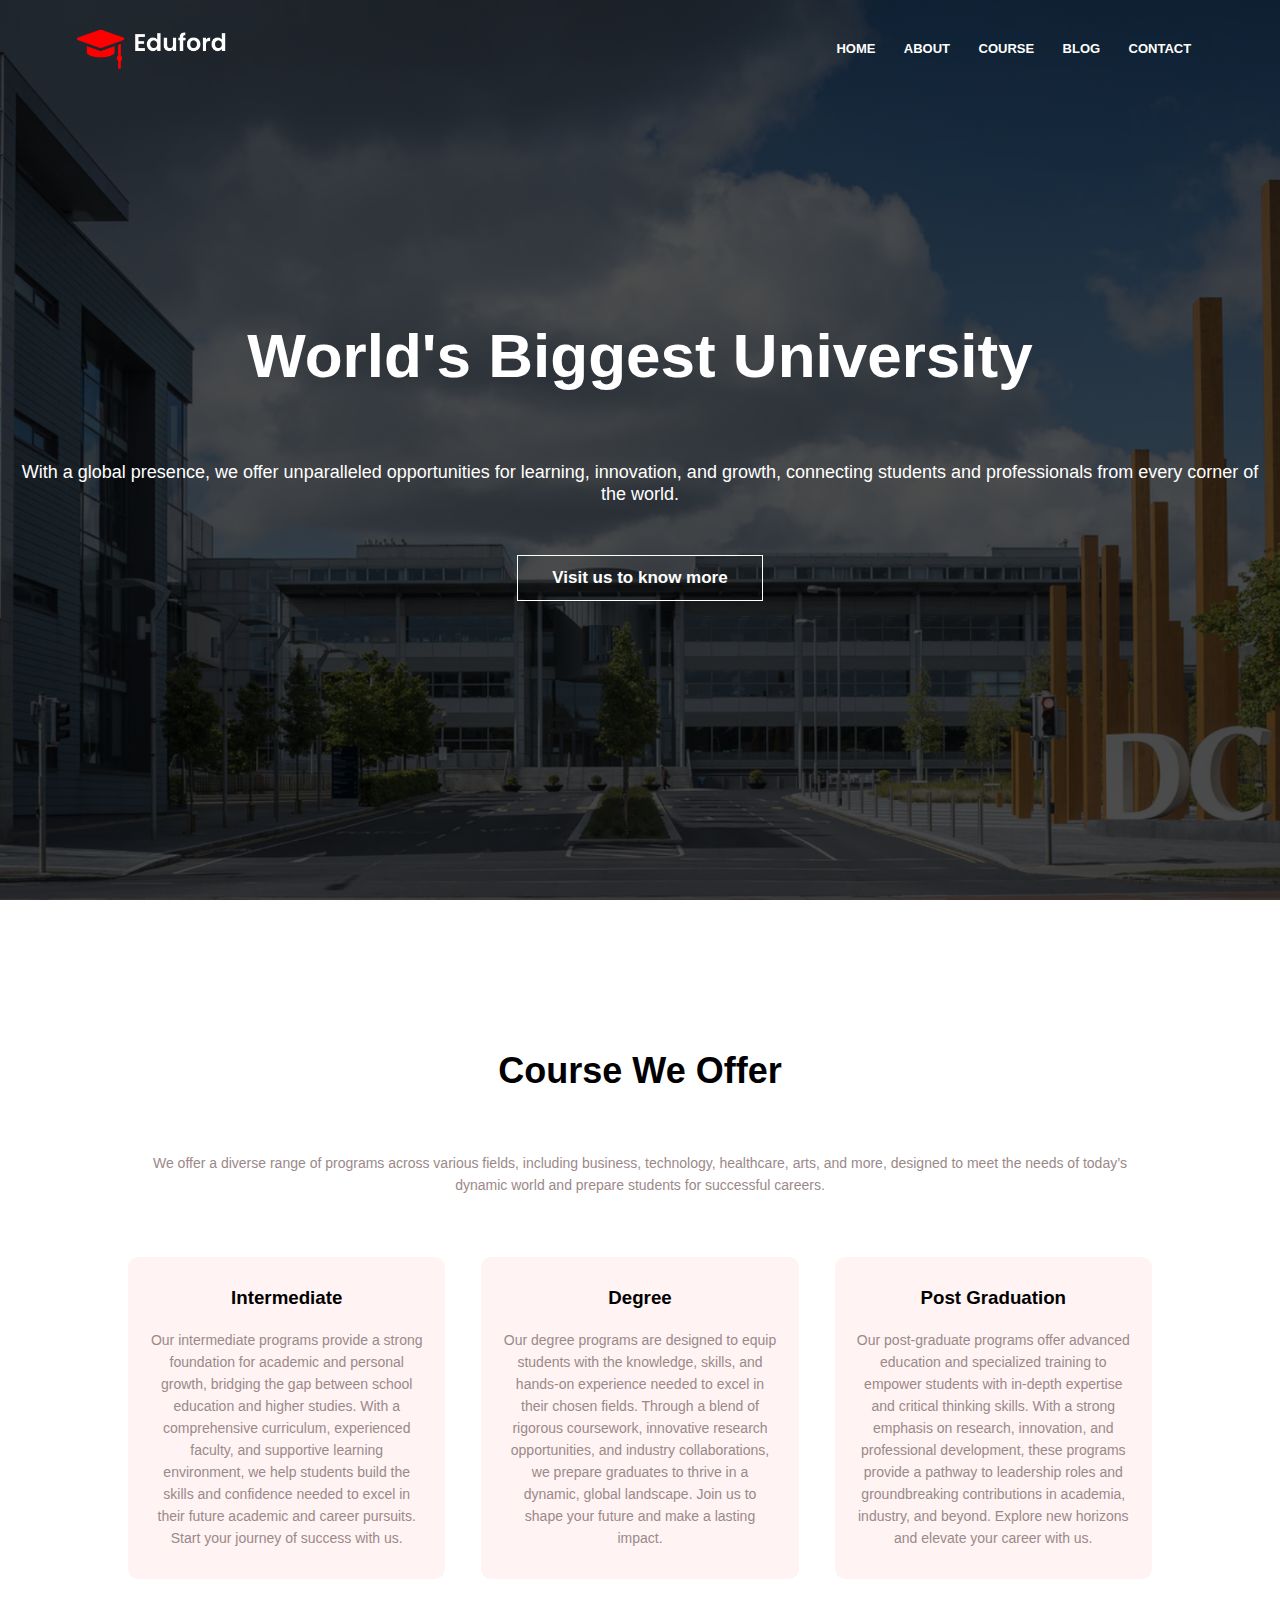
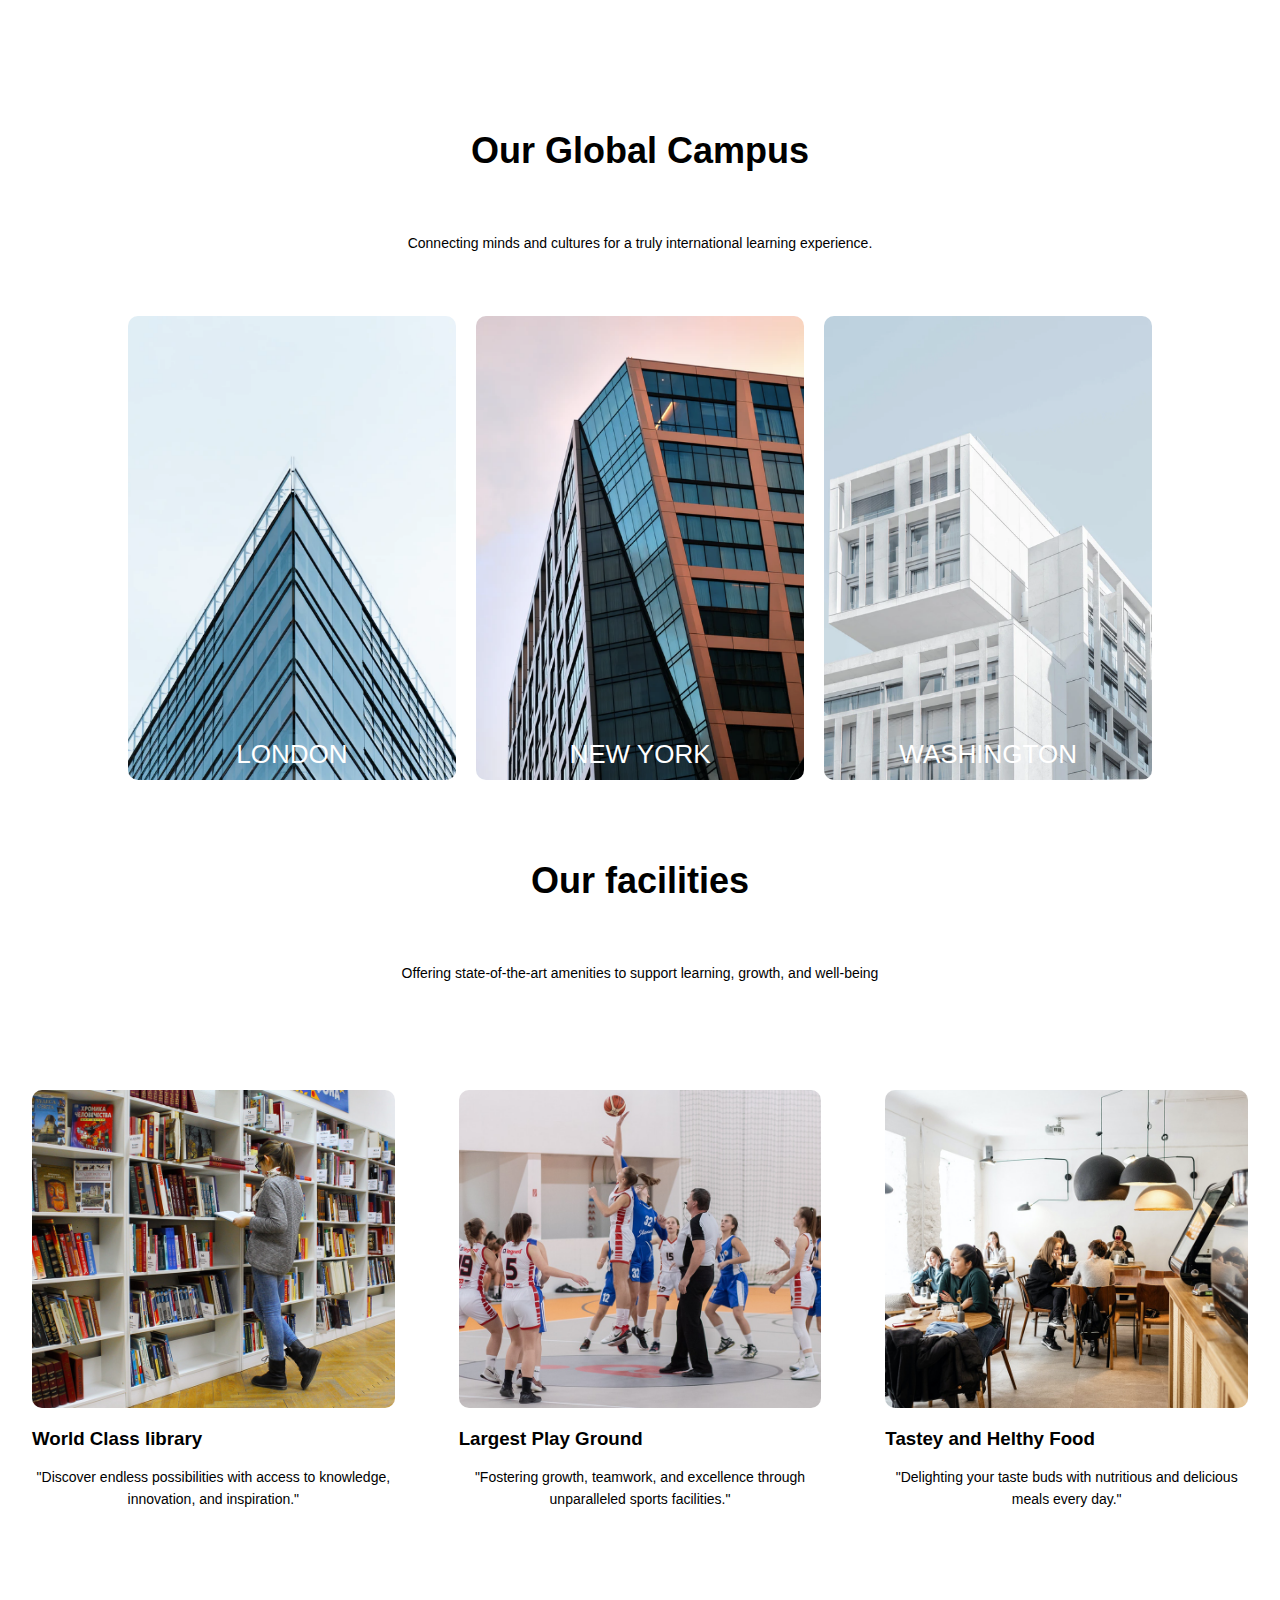
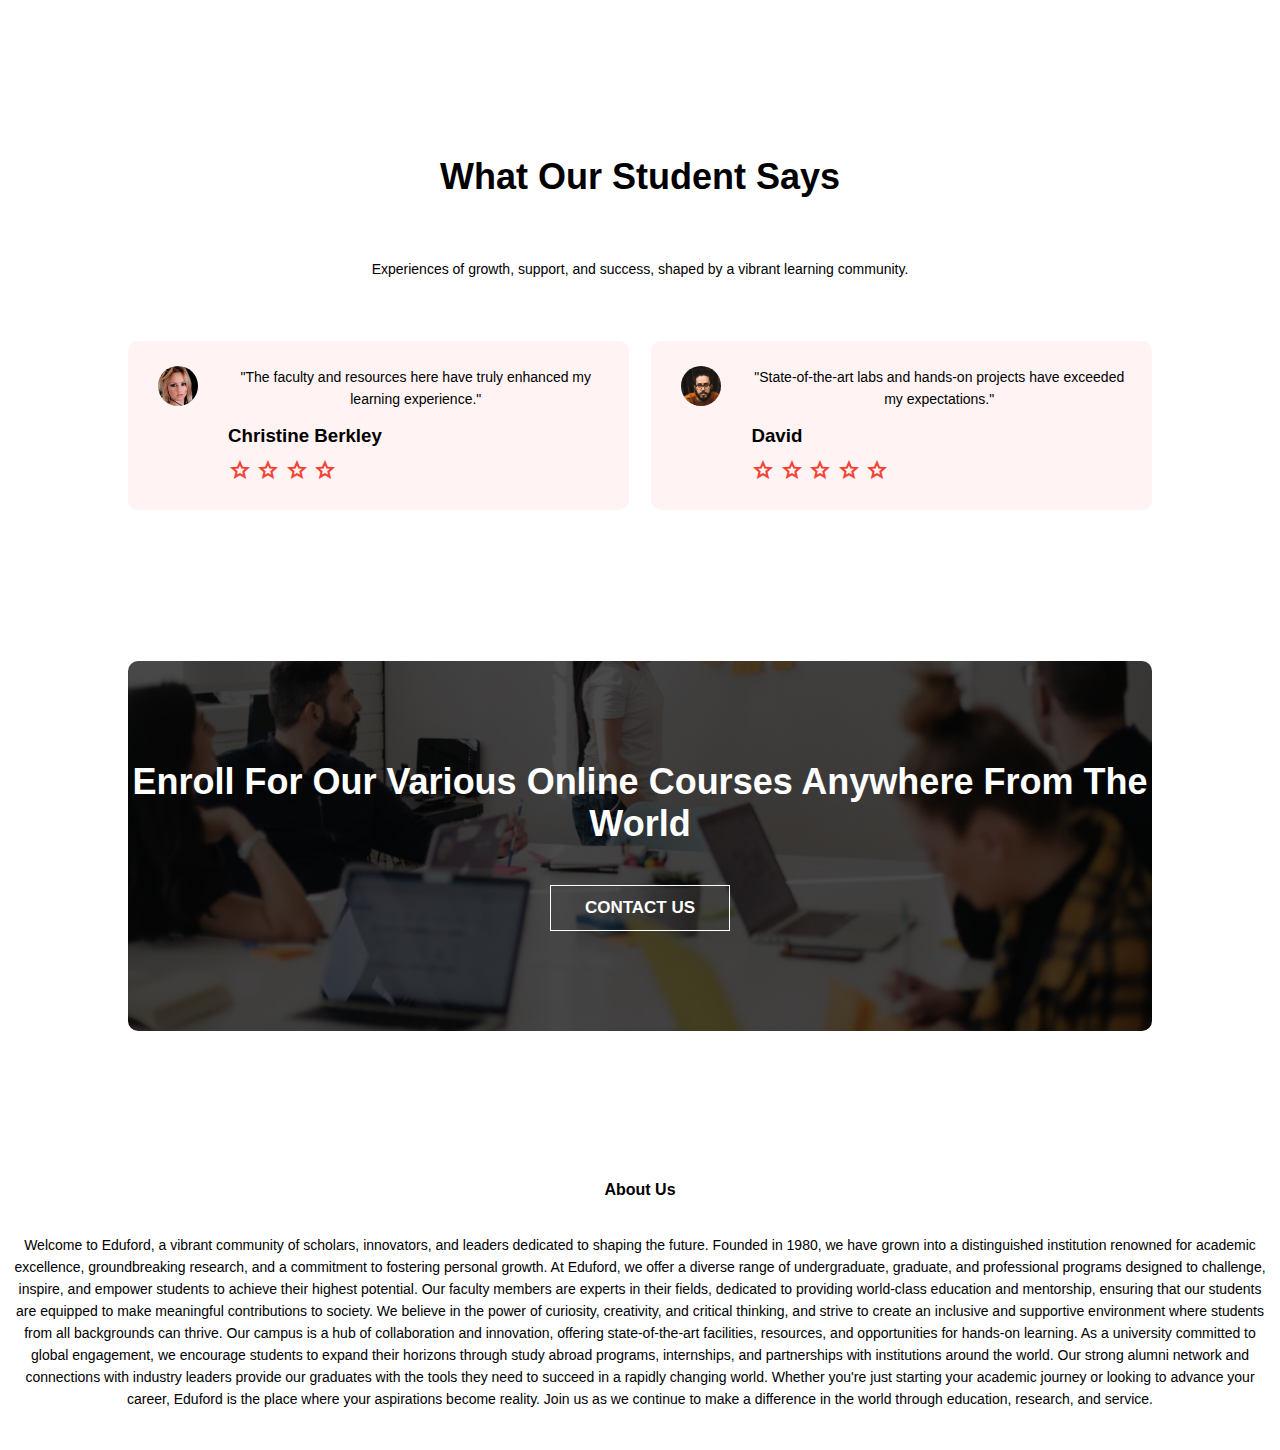
<file: index.html>
<!DOCTYPE html>
<html lang="en">
  <head>
    <meta charset="UTF-8" />
    <meta name="viewport" content="width=device-width, initial-scale=1.0" />
    <title>Eduford University | Home</title>

    <link rel="stylesheet" href="style.css" />
    <link
      rel="stylesheet"
      href="https://fonts.googleapis.com/css2?family=Material+Symbols+Outlined:opsz,wght,FILL,GRAD@24,400,0,0"
    />
  </head>

  <body>
    <section class="header">
      <nav>
        <a href="index.html"><img src="images/logo.png" alt="" /></a>
        <div class="nav-links" id="navLinks">
          <i class="material-symbols-outlined" onclick="hideMenu()"> close </i>
          <ul>
            <li><a href="index.html">HOME</a></li>
            <li><a href="about.html">ABOUT</a></li>
            <li><a href="courses.html">COURSE</a></li>
            <li><a href="blog.html">BLOG</a></li>
            <li><a href="contact.html">CONTACT</a></li>
          </ul>
        </div>
        <i class="material-symbols-outlined" onclick="showMenu()"> menu </i>
      </nav>
      <div class="text-box">
        <h1>World's Biggest University</h1>

        <p
          >With a global presence, we offer unparalleled opportunities for
          learning, innovation, and growth, connecting students and
          professionals from every corner of the world.</p
        >
        <a href="" class="hero-btn">Visit us to know more</a>
      </div>
    </section>

    <!-- 
    Course
-->
    <section class="course">
      <h1>Course We Offer</h1>
      <p
        >We offer a diverse range of programs across various fields, including
        business, technology, healthcare, arts, and more, designed to meet the
        needs of today’s dynamic world and prepare students for successful
        careers.</p
      >
      <div class="row">
        <div class="course-col">
          <h3>Intermediate</h3>
          <p
            >Our intermediate programs provide a strong foundation for academic
            and personal growth, bridging the gap between school education and
            higher studies. With a comprehensive curriculum, experienced
            faculty, and supportive learning environment, we help students build
            the skills and confidence needed to excel in their future academic
            and career pursuits. Start your journey of success with us.</p
          >
        </div>
        <div class="course-col">
          <h3>Degree</h3>
          <p
            >Our degree programs are designed to equip students with the
            knowledge, skills, and hands-on experience needed to excel in their
            chosen fields. Through a blend of rigorous coursework, innovative
            research opportunities, and industry collaborations, we prepare
            graduates to thrive in a dynamic, global landscape. Join us to shape
            your future and make a lasting impact.</p
          >
        </div>
        <div class="course-col">
          <h3>Post Graduation</h3>
          <p
            >Our post-graduate programs offer advanced education and specialized
            training to empower students with in-depth expertise and critical
            thinking skills. With a strong emphasis on research, innovation, and
            professional development, these programs provide a pathway to
            leadership roles and groundbreaking contributions in academia,
            industry, and beyond. Explore new horizons and elevate your career
            with us.</p
          >
        </div>
      </div>
    </section>

    <!-----------Campus----------->

    <section class="campus">
      <h1>Our Global Campus</h1>
      <p
        >Connecting minds and cultures for a truly international learning
        experience.</p
      >
      <div class="row">
        <div class="campus-col">
          <img src="images/london.png" alt="" />
          <div class="layer">
            <h3>LONDON</h3>
          </div>
        </div>
        <div class="campus-col">
          <img src="images/newyork.png" alt="" />
          <div class="layer">
            <h3>NEW YORK</h3>
          </div>
        </div>
        <div class="campus-col">
          <img src="images/washington.png" alt="" />
          <div class="layer">
            <h3>WASHINGTON</h3>
          </div>
        </div>
      </div>
    </section>

    <!----------------------Faceleties------------------>

    <section class="facelities">
      <h1>Our facilities</h1>
      <p
        >Offering state-of-the-art amenities to support learning, growth, and
        well-being</p
      >
      <div class="row">
        <div class="facilities-col">
          <img src="images/library.png" alt="" />
          <h3>World Class library</h3>
          <p
            >"Discover endless possibilities with access to knowledge,
            innovation, and inspiration."</p
          >
        </div>
        <div class="facilities-col">
          <img src="images/basketball.png" alt="" />
          <h3>Largest Play Ground</h3>
          <p>
            "Fostering growth, teamwork, and excellence through unparalleled
            sports facilities."</p
          >
        </div>
        <div class="facilities-col">
          <img src="images/cafeteria.png" alt="" />
          <h3>Tastey and Helthy Food</h3>
          <p
            >"Delighting your taste buds with nutritious and delicious meals
            every day."</p
          >
        </div>
      </div>
    </section>

    <!--testimonies-->

    <section class="testimonies">
      <h1>What Our Student Says</h1>
      <p
        >Experiences of growth, support, and success, shaped by a vibrant
        learning community.</p
      >
      <div class="row">
        <div class="testimonials-col">
          <img src="images/user1.jpg" alt="" />
          <div>
            <p>
              "The faculty and resources here have truly enhanced my learning
              experience."
            </p>
            <h3>Christine Berkley</h3>
            <span class="material-symbols-outlined"> star </span>
            <span class="material-symbols-outlined"> star </span>
            <span class="material-symbols-outlined"> star </span>
            <span class="material-symbols-outlined"> star </span>
          </div>
        </div>
        <div class="testimonials-col">
          <img src="images/user2.jpg" alt="" />
          <div>
            <p>
              "State-of-the-art labs and hands-on projects have exceeded my
              expectations."
            </p>
            <h3>David</h3>
            <span class="material-symbols-outlined"> star </span>
            <span class="material-symbols-outlined"> star </span>
            <span class="material-symbols-outlined"> star </span>
            <span class="material-symbols-outlined"> star </span>
            <span class="material-symbols-outlined"> star </span>
          </div>
        </div>
      </div>
    </section>

    <!---Call to Action-->
    <section class="cta">
      <h1>Enroll For Our Various Online Courses Anywhere From The World</h1>
      <a href="" class="hero-btn">CONTACT US</a>
    </section>
    <!--Footer-->

    <section class="footer">
      <h4>About Us</h4>
      <p
        >Welcome to Eduford, a vibrant community of scholars, innovators, and
        leaders dedicated to shaping the future. Founded in 1980, we have grown
        into a distinguished institution renowned for academic excellence,
        groundbreaking research, and a commitment to fostering personal growth.
        At Eduford, we offer a diverse range of undergraduate, graduate, and
        professional programs designed to challenge, inspire, and empower
        students to achieve their highest potential. Our faculty members are
        experts in their fields, dedicated to providing world-class education
        and mentorship, ensuring that our students are equipped to make
        meaningful contributions to society. We believe in the power of
        curiosity, creativity, and critical thinking, and strive to create an
        inclusive and supportive environment where students from all backgrounds
        can thrive. Our campus is a hub of collaboration and innovation,
        offering state-of-the-art facilities, resources, and opportunities for
        hands-on learning. As a university committed to global engagement, we
        encourage students to expand their horizons through study abroad
        programs, internships, and partnerships with institutions around the
        world. Our strong alumni network and connections with industry leaders
        provide our graduates with the tools they need to succeed in a rapidly
        changing world. Whether you're just starting your academic journey or
        looking to advance your career, Eduford is the place where your
        aspirations become reality. Join us as we continue to make a difference
        in the world through education, research, and service.</p
      >
      <div class="icons">
        <i class="fa-brands fa-facebook-f"></i>
      </div>
    </section>

    <script>
      var navLinks = document.getElementById("navLinks");
      function showMenu() {
        navLinks.style.right = "0";
      }
      function hideMenu() {
        navLinks.style.right = "-200px";
      }
    </script>
  </body>
</html>
</file>
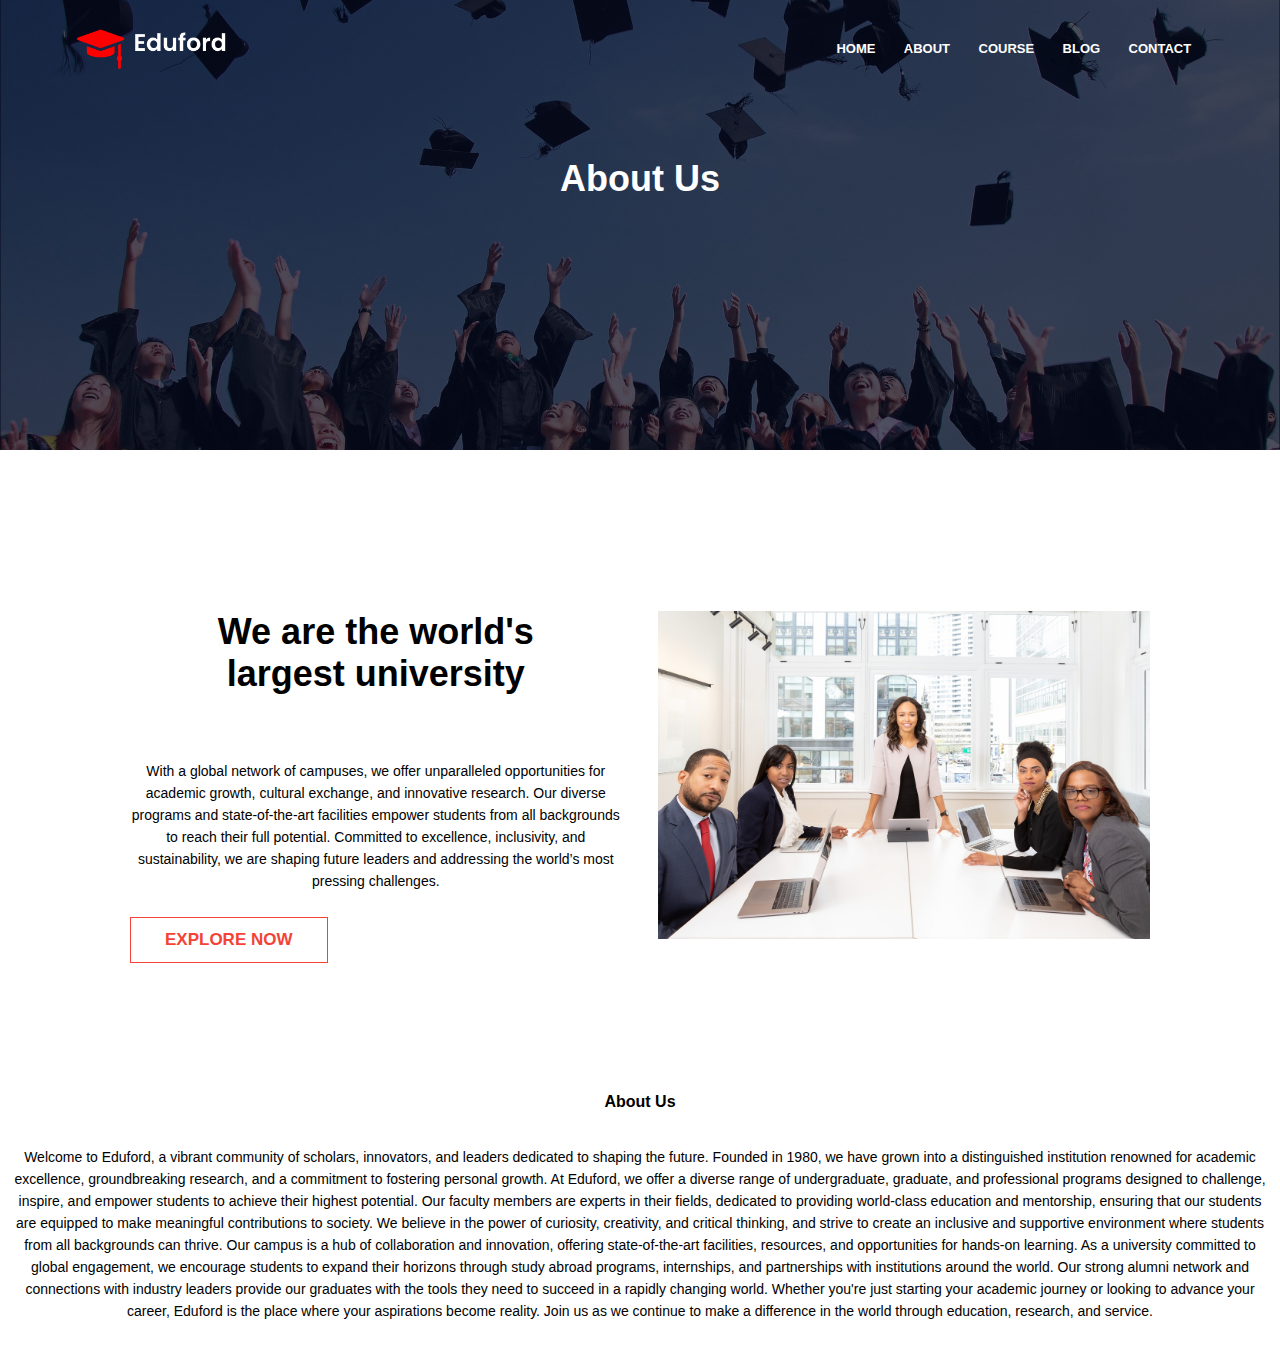
<file: about.html>
<!DOCTYPE html>
<html lang="en">
  <head>
    <meta charset="UTF-8" />
    <meta name="viewport" content="width=device-width, initial-scale=1.0" />
    <title>Eduford University | About</title>

    <link rel="stylesheet" href="style.css" />
    <link
      rel="stylesheet"
      href="https://fonts.googleapis.com/css2?family=Material+Symbols+Outlined:opsz,wght,FILL,GRAD@24,400,0,0"
    />
  </head>

  <body>
    <section class="sub-header">
      <nav>
        <a href="index.html"><img src="images/logo.png" alt="" /></a>
        <div class="nav-links" id="navLinks">
          <i class="material-symbols-outlined" onclick="hideMenu()"> close </i>
          <ul>
            <li><a href="index.html">HOME</a></li>
            <li><a href="about.html">ABOUT</a></li>
            <li><a href="courses.html">COURSE</a></li>
            <li><a href="blog.html">BLOG</a></li>
            <li><a href="contact.html">CONTACT</a></li>
          </ul>
        </div>
        <i class="material-symbols-outlined" onclick="showMenu()"> menu </i>
      </nav>
      <h1>About Us</h1>
    </section>
    <!-- about us content-->
    <section class="about-us">
      <div class="row">
        <div class="about-col">
          <h1>We are the world's largest university</h1>
          <p
            >With a global network of campuses, we offer unparalleled
            opportunities for academic growth, cultural exchange, and innovative
            research. Our diverse programs and state-of-the-art facilities
            empower students from all backgrounds to reach their full potential.
            Committed to excellence, inclusivity, and sustainability, we are
            shaping future leaders and addressing the world’s most pressing
            challenges.</p
          >
          <a href="" class="hero-btn red-btn">EXPLORE NOW</a>
        </div>
        <div class="about-col">
          <img src="images/about.jpg" alt="" />
        </div>
      </div>
    </section>

    <section class="footer">
      <h4>About Us</h4>
      <p
        >Welcome to Eduford, a vibrant community of scholars, innovators, and
        leaders dedicated to shaping the future. Founded in 1980, we have grown
        into a distinguished institution renowned for academic excellence,
        groundbreaking research, and a commitment to fostering personal growth.
        At Eduford, we offer a diverse range of undergraduate, graduate, and
        professional programs designed to challenge, inspire, and empower
        students to achieve their highest potential. Our faculty members are
        experts in their fields, dedicated to providing world-class education
        and mentorship, ensuring that our students are equipped to make
        meaningful contributions to society. We believe in the power of
        curiosity, creativity, and critical thinking, and strive to create an
        inclusive and supportive environment where students from all backgrounds
        can thrive. Our campus is a hub of collaboration and innovation,
        offering state-of-the-art facilities, resources, and opportunities for
        hands-on learning. As a university committed to global engagement, we
        encourage students to expand their horizons through study abroad
        programs, internships, and partnerships with institutions around the
        world. Our strong alumni network and connections with industry leaders
        provide our graduates with the tools they need to succeed in a rapidly
        changing world. Whether you're just starting your academic journey or
        looking to advance your career, Eduford is the place where your
        aspirations become reality. Join us as we continue to make a difference
        in the world through education, research, and service.</p
      >
      <div class="icons">
        <i class="fa-brands fa-facebook-f"></i>
      </div>
    </section>

    <script>
      var navLinks = document.getElementById("navLinks");
      function showMenu() {
        navLinks.style.right = "0";
      }
      function hideMenu() {
        navLinks.style.right = "-200px";
      }
    </script>
  </body>
</html>
</file>
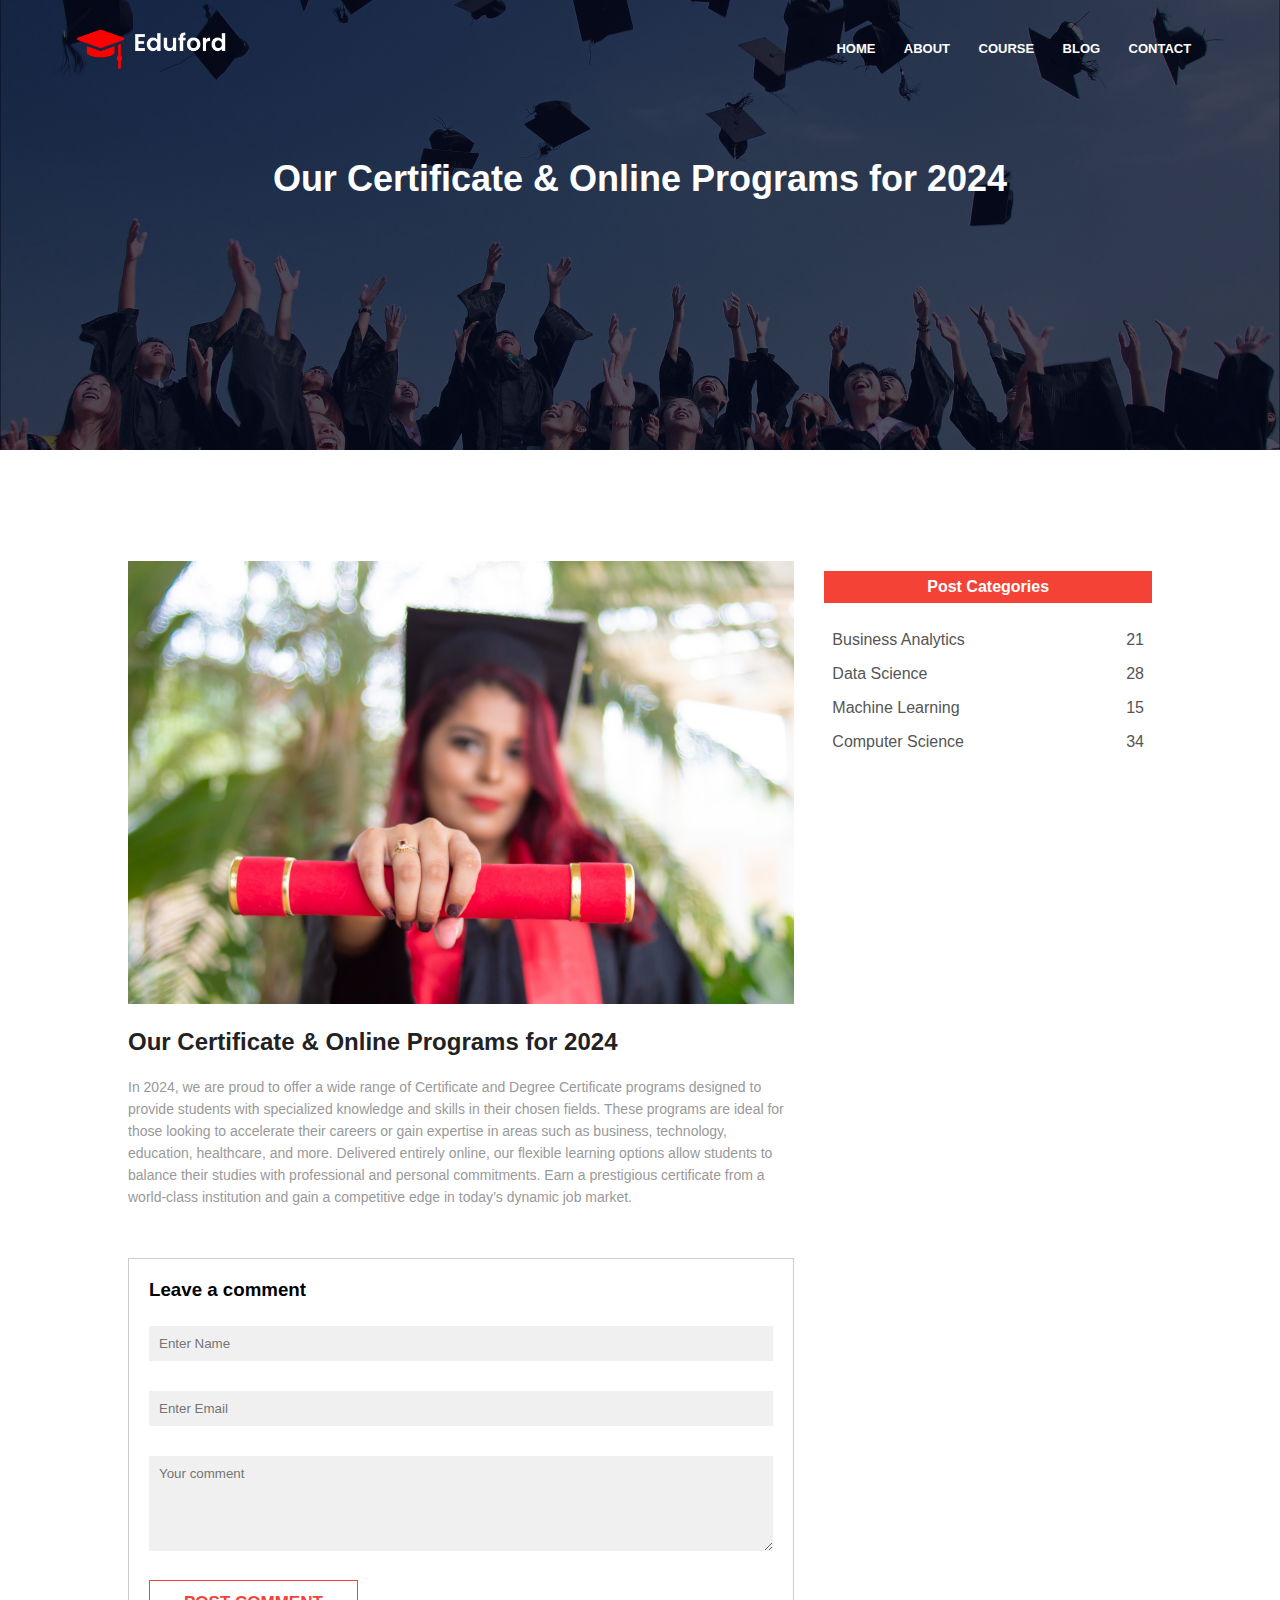
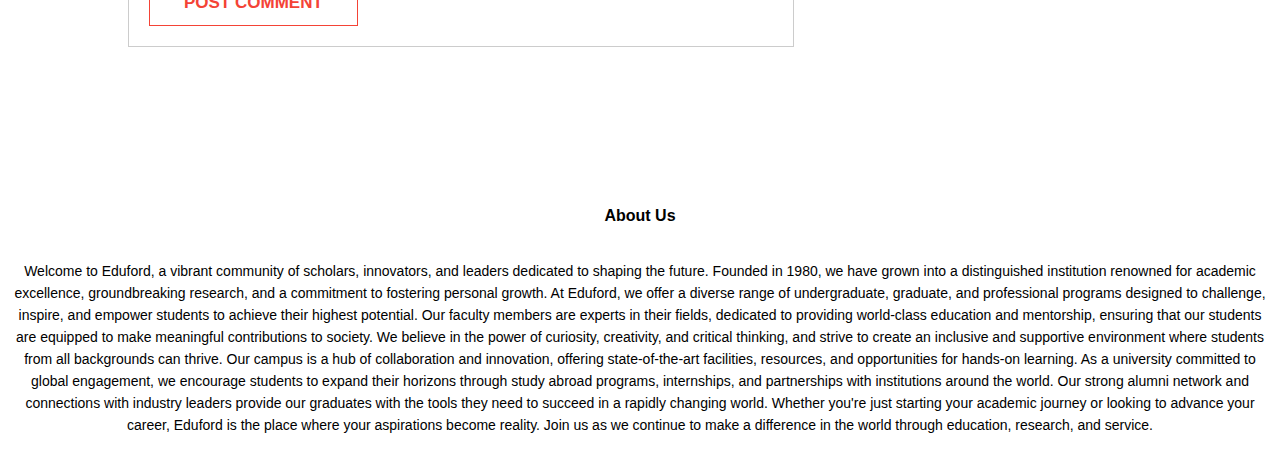
<file: blog.html>
<!DOCTYPE html>
<html lang="en">

<head>
    <meta charset="UTF-8">
    <meta name="viewport" content="width=device-width, initial-scale=1.0">
    <title>Eduford University | Blog</title>

    <link rel="stylesheet" href="style.css">
    <link rel="stylesheet"
        href="https://fonts.googleapis.com/css2?family=Material+Symbols+Outlined:opsz,wght,FILL,GRAD@24,400,0,0" />
</head>

<body>
    <section class="sub-header">
        <nav>
            <a href="index.html"><img src="images/logo.png" alt=""></a>
            <div class="nav-links" id="navLinks">
                <i class="material-symbols-outlined" onclick="hideMenu()">
                    close
                </i>
                <ul>
                    <li><a href="index.html">HOME</a></li>
                    <li><a href="about.html">ABOUT</a></li>
                    <li><a href="courses.html">COURSE</a></li>
                    <li><a href="blog.html">BLOG</a></li>
                    <li><a href="contact.html">CONTACT</a></li>
                    
                </ul>
            </div>
            <i class="material-symbols-outlined" onclick="showMenu()">
                menu
            </i>
        </nav>
        <h1>Our Certificate & Online Programs for 2024</h1>
    </section>
    <!--bolg page  content-->

    <section class="blog-content">
        <div class="row">
            <div class="blog-left">
                <img src="images/certificate.jpg" alt="">
                <h2>Our Certificate & Online Programs for 2024</h2>
             <p>In 2024, we are proud to offer a wide range of Certificate and Degree Certificate programs designed to provide students with specialized knowledge and skills in their chosen fields. These programs are ideal for those looking to accelerate their careers or gain expertise in areas such as business, technology, education, healthcare, and more. Delivered entirely online, our flexible learning options allow students to balance their studies with professional and personal commitments. Earn a prestigious certificate from a world-class institution and gain a competitive edge in today’s dynamic job market.</p>

                <div class="comment-box">
                    <h3>Leave a comment</h3>
                    <form action="" class="comment-form">
                        <input type="text" placeholder="Enter Name">
                        <input type="email" placeholder="Enter Email">
                    <textarea  rows="5" placeholder="Your comment"></textarea>
                    <button type="submit" class="hero-btn red-btn">POST COMMENT</button>
                </form>
                </div>
            </div>
            <div class="blog-right">
                <h3>Post Categories</h3>
                <div>
                    <span>Business Analytics</span>
                    <span>21</span>
                </div>

                <div><span>Data Science</span>
                    <span>28</span>
                </div>

                <div><span>Machine Learning</span>
                    <span>15</span>
                </div>

                <div><span>Computer Science</span>
                    <span>34</span>
                </div>
            </div>
        </div>
        </div>
    </section>

    <section class="footer">
        <h4>About Us</h4>
        <p>Welcome to Eduford, a vibrant community of scholars, innovators, and leaders dedicated to shaping the future. Founded in 1980, we have grown into a distinguished institution renowned for academic excellence, groundbreaking research, and a commitment to fostering personal growth. At Eduford, we offer a diverse range of undergraduate, graduate, and professional programs designed to challenge, inspire, and empower students to achieve their highest potential. Our faculty members are experts in their fields, dedicated to providing world-class education and mentorship, ensuring that our students are equipped to make meaningful contributions to society. We believe in the power of curiosity, creativity, and critical thinking, and strive to create an inclusive and supportive environment where students from all backgrounds can thrive. Our campus is a hub of collaboration and innovation, offering state-of-the-art facilities, resources, and opportunities for hands-on learning. As a university committed to global engagement, we encourage students to expand their horizons through study abroad programs, internships, and partnerships with institutions around the world. Our strong alumni network and connections with industry leaders provide our graduates with the tools they need to succeed in a rapidly changing world. Whether you're just starting your academic journey or looking to advance your career, Eduford is the place where your aspirations become reality. Join us as we continue to make a difference in the world through education, research, and service.</p>
        <div class="icons">
            <i class="fa-brands fa-facebook-f"></i>
        </div>  
       
    </section>


    <script>
        var navLinks = document.getElementById("navLinks");
        function showMenu() {
            navLinks.style.right = "0";
        }
        function hideMenu() {
            navLinks.style.right = "-200px";
        }
    </script>
</body>

</html>
</file>
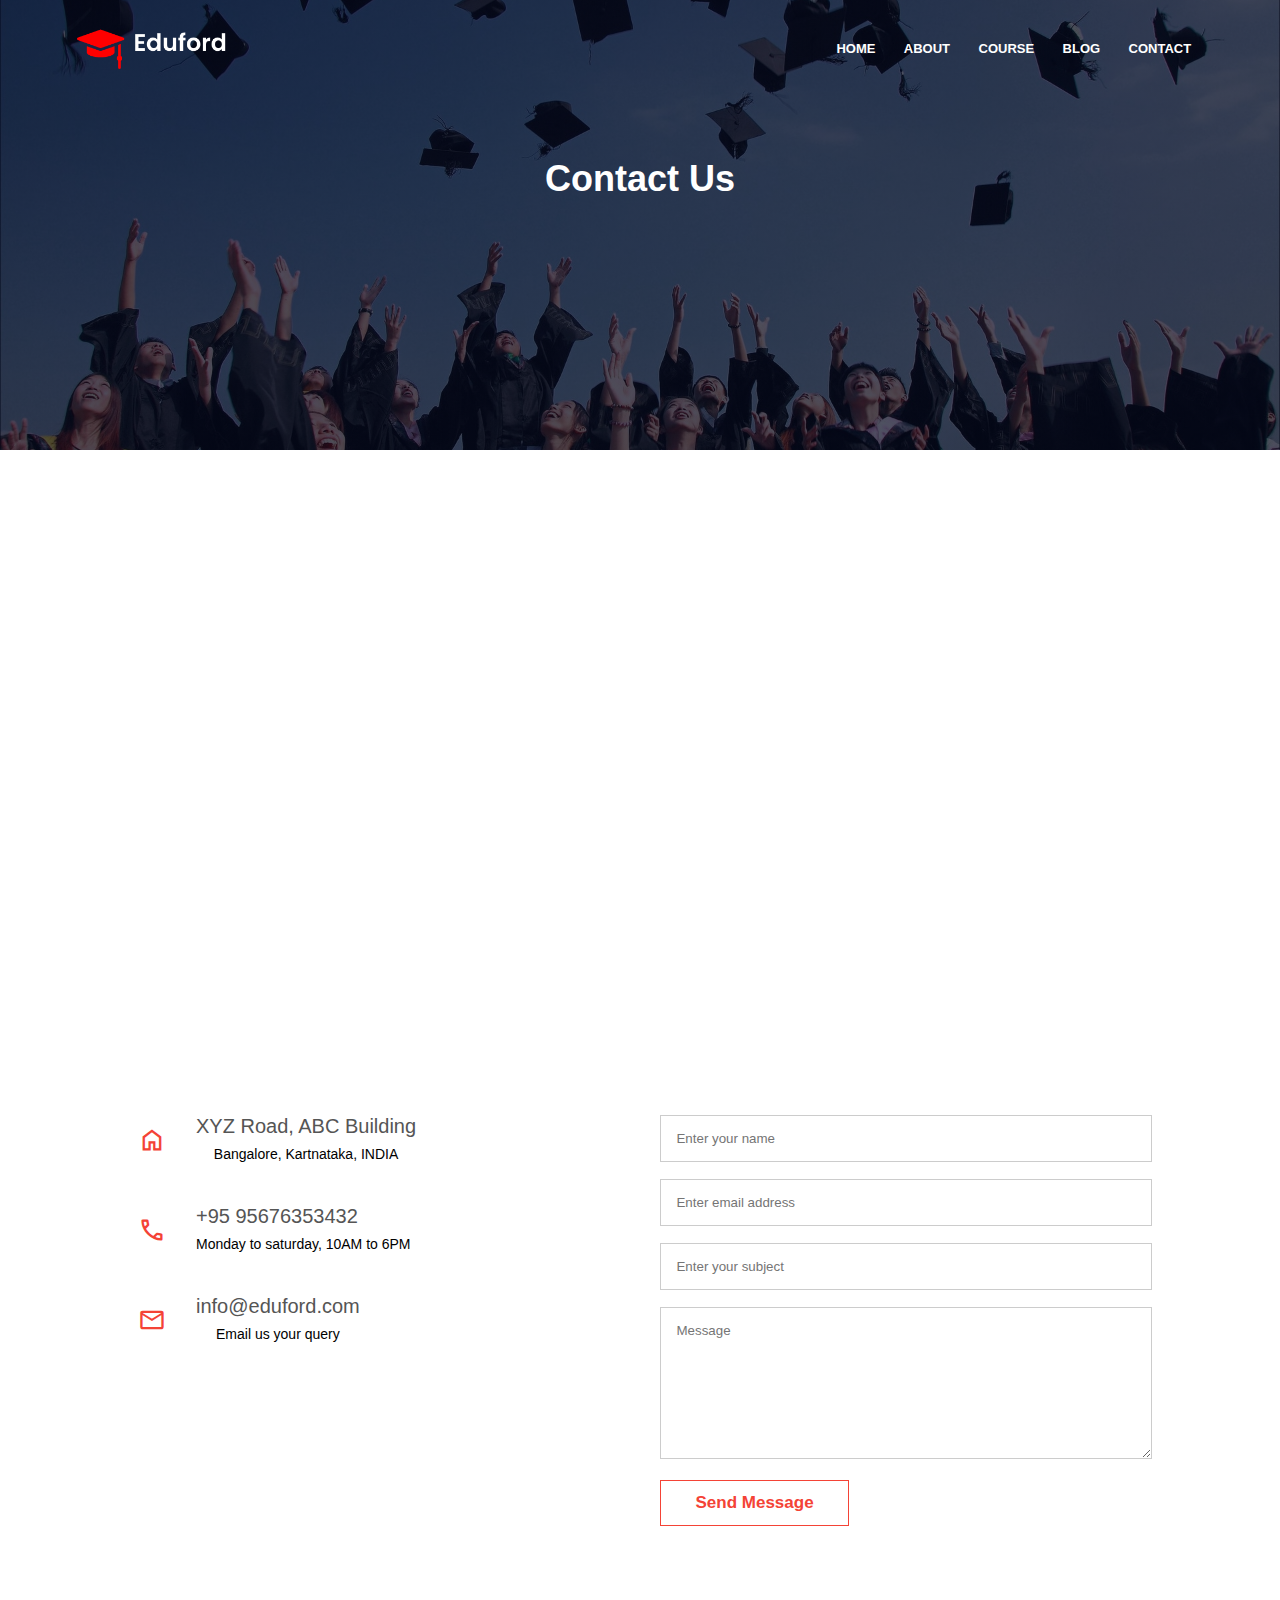
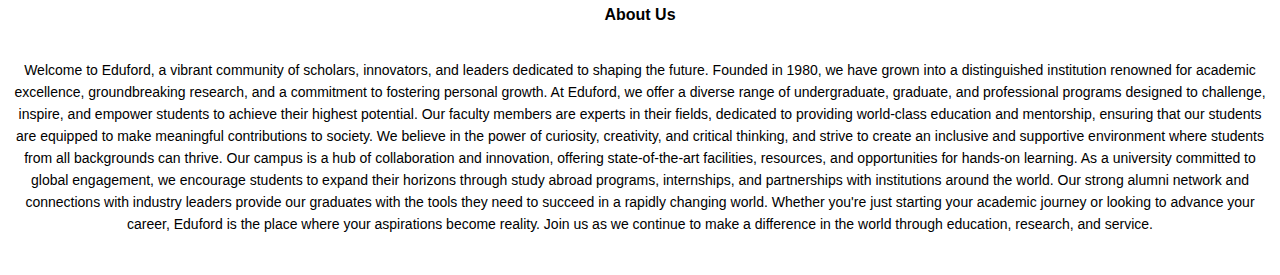
<file: contact.html>
<!DOCTYPE html>
<html lang="en">
  <head>
    <meta charset="UTF-8" />
    <meta name="viewport" content="width=device-width, initial-scale=1.0" />
    <title>Eduford University | Contact</title>

    <link rel="stylesheet" href="style.css" />
    <link
      rel="stylesheet"
      href="https://fonts.googleapis.com/css2?family=Material+Symbols+Outlined:opsz,wght,FILL,GRAD@24,400,0,0"
    />
  </head>

  <body>
    <section class="sub-header">
      <nav>
        <a href="index.html"><img src="images/logo.png" alt="" /></a>
        <div class="nav-links" id="navLinks">
          <i class="material-symbols-outlined" onclick="hideMenu()"> close </i>
          <ul>
            <li><a href="index.html">HOME</a></li>
            <li><a href="about.html">ABOUT</a></li>
            <li><a href="courses.html">COURSE</a></li>
            <li><a href="blog.html">BLOG</a></li>
            <li><a href="contact.html">CONTACT</a></li>
          </ul>
        </div>
        <i class="material-symbols-outlined" onclick="showMenu()"> menu </i>
      </nav>
      <h1>Contact Us</h1>
    </section>
    <!-- Contact Us-->
    <section class="location">
      <iframe
        src="https://www.google.com/maps/embed?pb=!1m18!1m12!1m3!1d2530.2006245337216!2d7.226223975861022!3d50.64196507355664!2m3!1f0!2f0!3f0!3m2!1i1024!2i768!4f13.1!3m3!1m2!1s0x47bee55deed374a3%3A0x3452605fa2f71226!2sIU%20International%20University%20of%20Applied%20Sciences%20-%20Campus%20Bad%20Honnef!5e0!3m2!1sen!2sin!4v1704282516638!5m2!1sen!2sin"
        width="600"
        height="450"
        style="border: 0"
        allowfullscreen=""
        loading="lazy"
        referrerpolicy="no-referrer-when-downgrade"
      ></iframe>
    </section>

    <section class="contact-us">
      <div class="row">
        <div class="contact-col">
          <div>
            <i class="material-symbols-outlined"> home </i>
            <span>
              <h5>XYZ Road, ABC Building</h5>
              <p>Bangalore, Kartnataka, INDIA</p>
            </span>
          </div>
          <div>
            <i class="material-symbols-outlined"> call </i>
            <span>
              <h5>+95 95676353432</h5>
              <p>Monday to saturday, 10AM to 6PM</p>
            </span>
          </div>
          <div>
            <i class="material-symbols-outlined"> mail </i>
            <span>
              <h5>info@eduford.com</h5>
              <p>Email us your query</p>
            </span>
          </div>
        </div>

        <div class="contact-col">
          <form action="form-handler.js" method="POST">
            <input
              name="name"
              type="text"
              placeholder="Enter your name"
              required
            />
            <input
              name="email"
              type="text"
              placeholder="Enter email address"
              required
            />
            <input name="subject" placeholder="Enter your subject" required />
            <textarea
              name="message"
              rows="8"
              placeholder="Message"
              required
            ></textarea>
            <button type="submit" class="hero-btn red-btn">Send Message</button>
          </form>
        </div>
      </div>
    </section>

    <section class="footer">
      <h4>About Us</h4>
      <p
        >Welcome to Eduford, a vibrant community of scholars, innovators, and
        leaders dedicated to shaping the future. Founded in 1980, we have grown
        into a distinguished institution renowned for academic excellence,
        groundbreaking research, and a commitment to fostering personal growth.
        At Eduford, we offer a diverse range of undergraduate, graduate, and
        professional programs designed to challenge, inspire, and empower
        students to achieve their highest potential. Our faculty members are
        experts in their fields, dedicated to providing world-class education
        and mentorship, ensuring that our students are equipped to make
        meaningful contributions to society. We believe in the power of
        curiosity, creativity, and critical thinking, and strive to create an
        inclusive and supportive environment where students from all backgrounds
        can thrive. Our campus is a hub of collaboration and innovation,
        offering state-of-the-art facilities, resources, and opportunities for
        hands-on learning. As a university committed to global engagement, we
        encourage students to expand their horizons through study abroad
        programs, internships, and partnerships with institutions around the
        world. Our strong alumni network and connections with industry leaders
        provide our graduates with the tools they need to succeed in a rapidly
        changing world. Whether you're just starting your academic journey or
        looking to advance your career, Eduford is the place where your
        aspirations become reality. Join us as we continue to make a difference
        in the world through education, research, and service.</p
      >
      <div class="icons">
        <i class="fa-brands fa-facebook-f"></i>
      </div>
    </section>

    <script>
      var navLinks = document.getElementById("navLinks");
      function showMenu() {
        navLinks.style.right = "0";
      }
      function hideMenu() {
        navLinks.style.right = "-200px";
      }
    </script>
  </body>
</html>
</file>
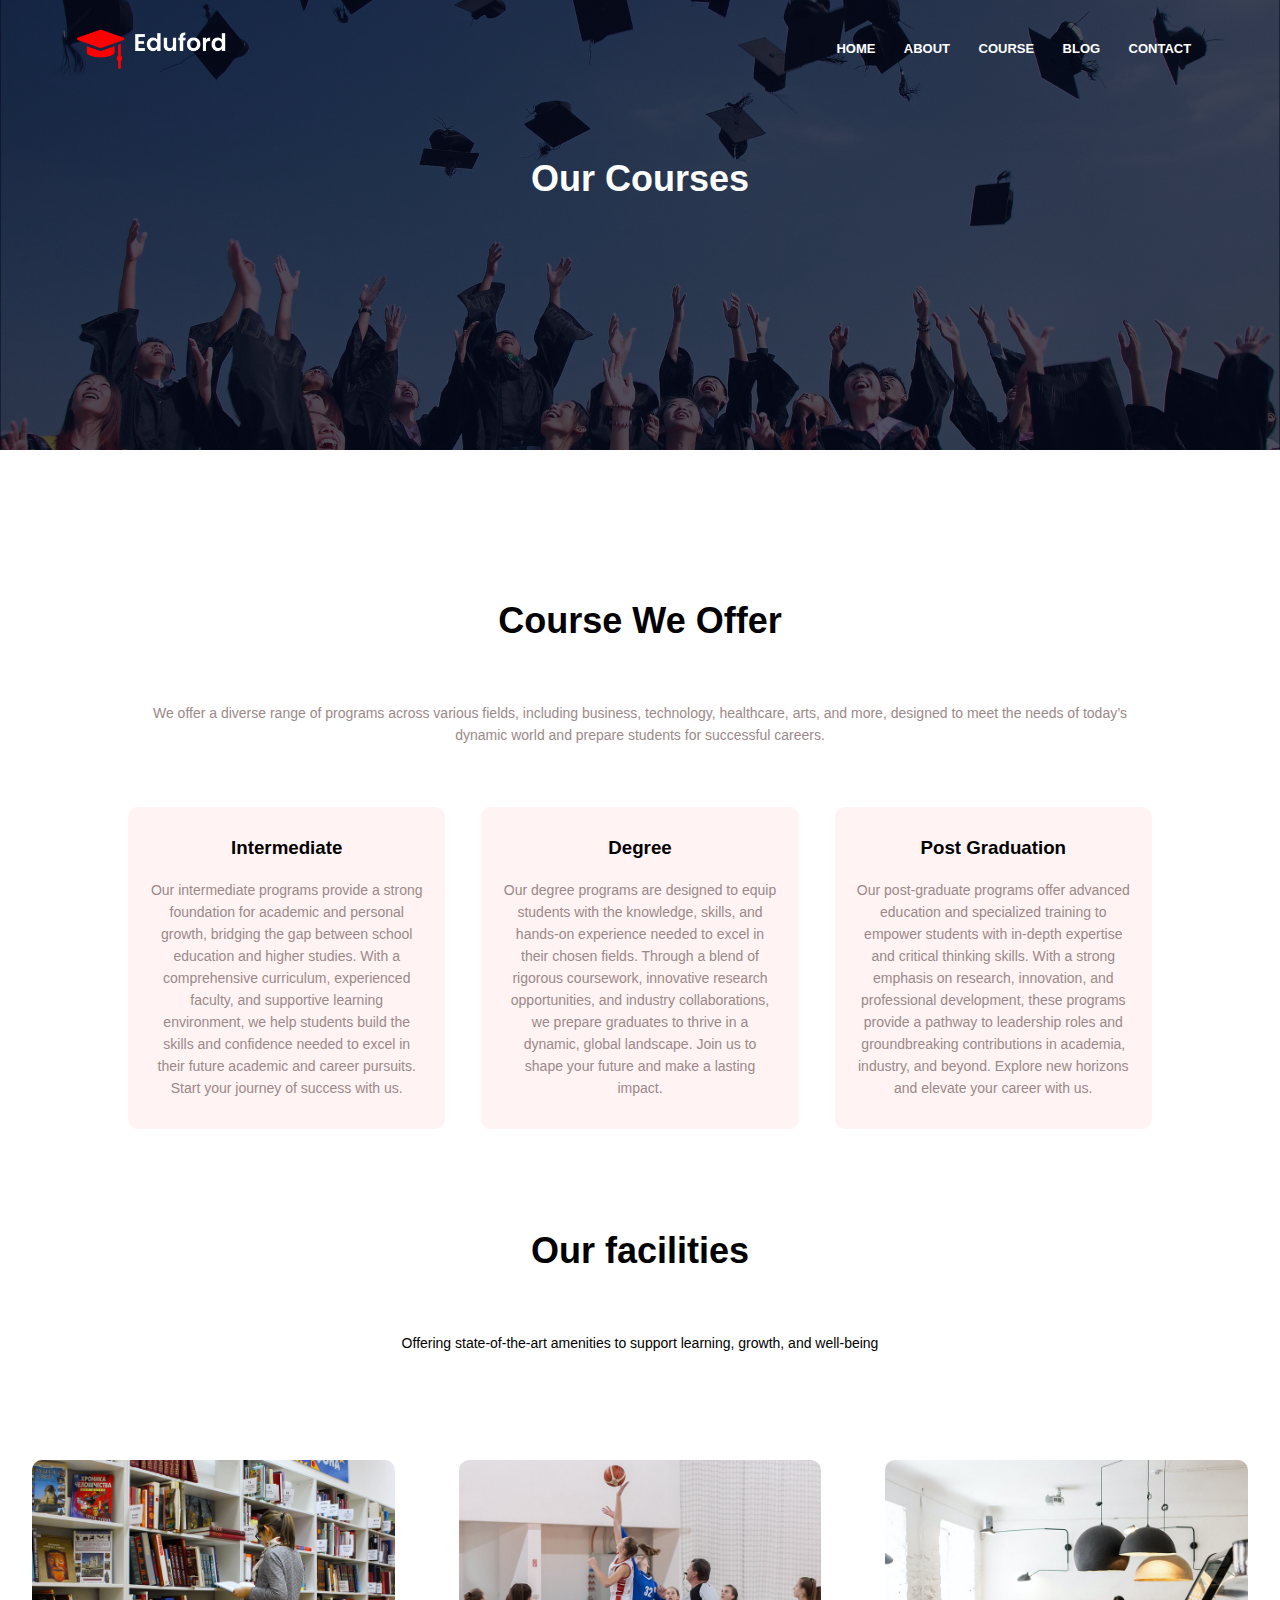
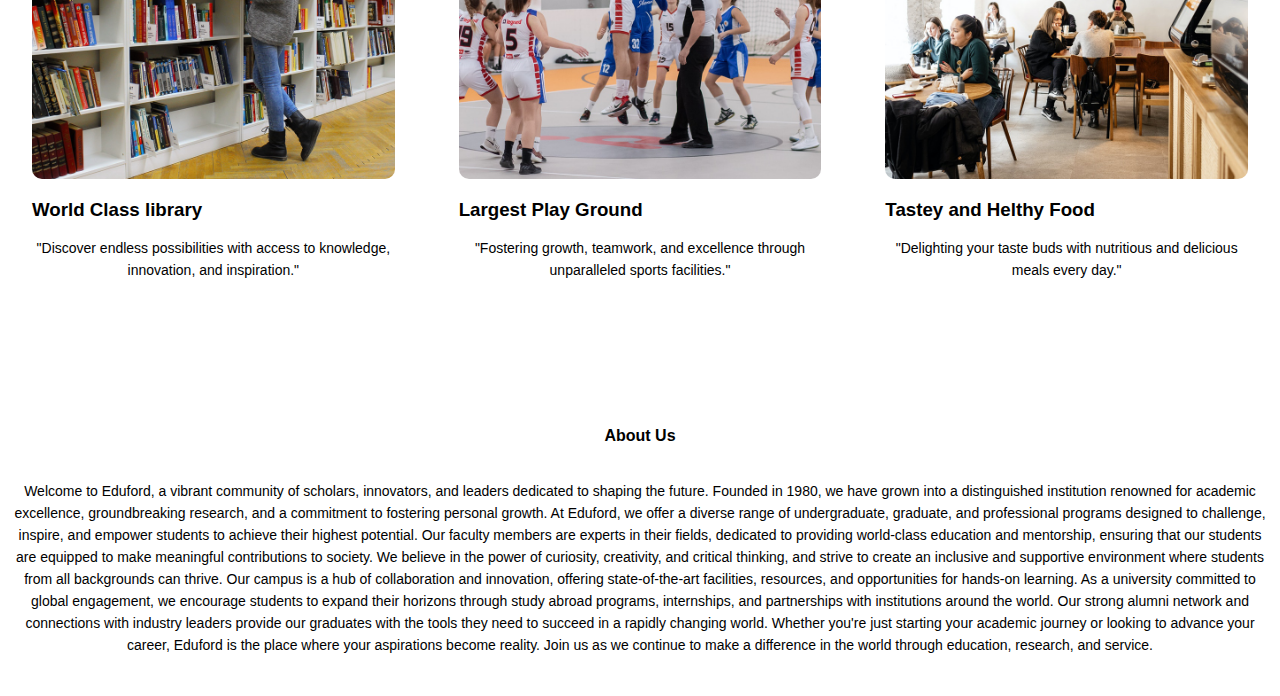
<file: courses.html>
<!DOCTYPE html>
<html lang="en">
  <head>
    <meta charset="UTF-8" />
    <meta name="viewport" content="width=device-width, initial-scale=1.0" />
    <title>Eduford University | Courses</title>

    <link rel="stylesheet" href="style.css" />
    <link
      rel="stylesheet"
      href="https://fonts.googleapis.com/css2?family=Material+Symbols+Outlined:opsz,wght,FILL,GRAD@24,400,0,0"
    />
  </head>

  <body>
    <section class="sub-header">
      <nav>
        <a href="index.html"><img src="images/logo.png" alt="" /></a>
        <div class="nav-links" id="navLinks">
          <i class="material-symbols-outlined" onclick="hideMenu()"> close </i>
          <ul>
            <li><a href="index.html">HOME</a></li>
            <li><a href="about.html">ABOUT</a></li>
            <li><a href="courses.html">COURSE</a></li>
            <li><a href="blog.html">BLOG</a></li>
            <li><a href="contact.html">CONTACT</a></li>
          </ul>
        </div>
        <i class="material-symbols-outlined" onclick="showMenu()"> menu </i>
      </nav>
      <h1>Our Courses</h1>
    </section>
    <!-- 
        Course
    -->
    <section class="course">
      <h1>Course We Offer</h1>
      <p
        >We offer a diverse range of programs across various fields, including
        business, technology, healthcare, arts, and more, designed to meet the
        needs of today’s dynamic world and prepare students for successful
        careers.</p
      >
      <div class="row">
        <div class="course-col">
          <h3>Intermediate</h3>
          <p
            >Our intermediate programs provide a strong foundation for academic
            and personal growth, bridging the gap between school education and
            higher studies. With a comprehensive curriculum, experienced
            faculty, and supportive learning environment, we help students build
            the skills and confidence needed to excel in their future academic
            and career pursuits. Start your journey of success with us.</p
          >
        </div>
        <div class="course-col">
          <h3>Degree</h3>
          <p
            >Our degree programs are designed to equip students with the
            knowledge, skills, and hands-on experience needed to excel in their
            chosen fields. Through a blend of rigorous coursework, innovative
            research opportunities, and industry collaborations, we prepare
            graduates to thrive in a dynamic, global landscape. Join us to shape
            your future and make a lasting impact.</p
          >
        </div>
        <div class="course-col">
          <h3>Post Graduation</h3>
          <p
            >Our post-graduate programs offer advanced education and specialized
            training to empower students with in-depth expertise and critical
            thinking skills. With a strong emphasis on research, innovation, and
            professional development, these programs provide a pathway to
            leadership roles and groundbreaking contributions in academia,
            industry, and beyond. Explore new horizons and elevate your career
            with us.</p
          >
        </div>
      </div>
    </section>
    <!----------------------Faceleties------------------>

    <section class="facelities">
      <h1>Our facilities</h1>
      <p
        >Offering state-of-the-art amenities to support learning, growth, and
        well-being</p
      >
      <div class="row">
        <div class="facilities-col">
          <img src="images/library.png" alt="" />
          <h3>World Class library</h3>
          <p
            >"Discover endless possibilities with access to knowledge,
            innovation, and inspiration."</p
          >
        </div>
        <div class="facilities-col">
          <img src="images/basketball.png" alt="" />
          <h3>Largest Play Ground</h3>
          <p>
            "Fostering growth, teamwork, and excellence through unparalleled
            sports facilities."</p
          >
        </div>
        <div class="facilities-col">
          <img src="images/cafeteria.png" alt="" />
          <h3>Tastey and Helthy Food</h3>
          <p
            >"Delighting your taste buds with nutritious and delicious meals
            every day."</p
          >
        </div>
      </div>
    </section>

    <section class="footer">
      <h4>About Us</h4>
      <p
        >Welcome to Eduford, a vibrant community of scholars, innovators, and
        leaders dedicated to shaping the future. Founded in 1980, we have grown
        into a distinguished institution renowned for academic excellence,
        groundbreaking research, and a commitment to fostering personal growth.
        At Eduford, we offer a diverse range of undergraduate, graduate, and
        professional programs designed to challenge, inspire, and empower
        students to achieve their highest potential. Our faculty members are
        experts in their fields, dedicated to providing world-class education
        and mentorship, ensuring that our students are equipped to make
        meaningful contributions to society. We believe in the power of
        curiosity, creativity, and critical thinking, and strive to create an
        inclusive and supportive environment where students from all backgrounds
        can thrive. Our campus is a hub of collaboration and innovation,
        offering state-of-the-art facilities, resources, and opportunities for
        hands-on learning. As a university committed to global engagement, we
        encourage students to expand their horizons through study abroad
        programs, internships, and partnerships with institutions around the
        world. Our strong alumni network and connections with industry leaders
        provide our graduates with the tools they need to succeed in a rapidly
        changing world. Whether you're just starting your academic journey or
        looking to advance your career, Eduford is the place where your
        aspirations become reality. Join us as we continue to make a difference
        in the world through education, research, and service.</p
      >
      <div class="icons">
        <i class="fa-brands fa-facebook-f"></i>
      </div>
    </section>

    <script>
      var navLinks = document.getElementById("navLinks");
      function showMenu() {
        navLinks.style.right = "0";
      }
      function hideMenu() {
        navLinks.style.right = "-200px";
      }
    </script>
  </body>
</html>
</file>
<file: style.css>
* {
  margin: 0;
  padding: 0;
  font-family: "Segoe UI", Tahoma, Geneva, Verdana, sans-serif;
}

.header {
  min-height: 100vh;
  width: 100%;
  background-image: linear-gradient(rgba(0, 0, 0, 0.7), rgba(0, 0, 0, 0.7)),
    url(images/banner.png);
  background-position: center;
  background-size: cover;
  position: relative;
}

nav {
  display: flex;
  padding: 2% 6%;
  justify-content: space-between;
  align-items: center;
}

nav img {
  width: 150px;
}

.nav-links {
  flex: 1;
  text-align: right;
}

.nav-links ul li {
  list-style: none;
  display: inline-block;
  padding: 8px 12px;
  position: relative;
  font-weight: 900;
}

.nav-links ul li a {
  color: white;
  text-decoration: none;
  font-size: 13px;
}

.nav-links ul li::after {
  content: "";
  width: 0%;
  height: 2px;
  background: #f44336;
  display: block;
  margin: auto;
  transition: 0.5s;
}

.nav-links ul li:hover::after {
  width: 100%;
}

.text-box {
  width: 100%;
  color: #fff;
  position: absolute;
  top: 30%;

  transition: translate(-50%, -50%);

  align-items: center;
  text-align: center;
}

.text-box h1 {
  font-size: 62px;
}

.text-box p {
  margin: 10px 0 40px;
  font-size: 18px;
  color: #fff;
}

.hero-btn {
  display: inline-block;
  text-decoration: none;
  color: #fff;
  border: 1px solid #fff;
  padding: 12px 34px;
  font-size: 17px;
  background: transparent;
  position: relative;
  cursor: pointer;
  font-weight: 700;
}

.hero-btn:hover {
  border: 1px solid #f44336;
  background: #f44336;
  transition: 1s ease;
}

nav .material-symbols-outlined {
  display: none;
}

@media (max-width: 700px) {
  .text-box h1 {
    font-size: 20px;
  }

  .nav-links ul li {
    display: block;
  }

  .nav-links {
    position: fixed;
    background: #f44336;
    height: 100vh;
    width: 200px;
    top: 0;
    right: -200px;
    z-index: 2;
    text-align: left;
    transition: 1s;
  }

  nav .material-symbols-outlined {
    display: block;
    color: #fff;
    margin: 10px;
    font-size: 22px;
    cursor: pointer;
  }

  .nav-links ul {
    padding: 30px;
  }
}

/* ----- course --------*/

.course {
  width: 80%;
  margin: auto;
  text-align: center;
  padding-top: 100px;
}

h1 {
  font-size: 36px;
  font-weight: 600;
}

p {
  color: #fff;
  font-size: 14px;
  font-weight: 300;
  line-height: 22px;
  padding: 10px;
}

.row {
  margin-top: 5%;
  display: flex;
  justify-content: space-between;
}

.course-col p {
  color: rgb(155, 137, 137);
  font-weight: 200;
}

.course p {
  color: rgb(155, 137, 137);
  font-weight: 200;
}

.course-col {
  flex-basis: 31%;
  background: #fff3f3;
  border-radius: 10px;
  margin-bottom: 5%;
  padding: 20px 12px;
  box-sizing: border-box;
}

h3 {
  text-align: center;
  font-weight: 600;
  margin: 10px 0;
}

.course-col:hover {
  box-shadow: 0 0 20px 0px rgba(0, 0, 0, 0.2);
}

@media (max-width: 700px) {
  .row {
    flex-direction: column;
  }
}

/* --- ---- --Campus --- --- --- */
.campus {
  width: 80%;
  margin: auto;
  text-align: center;
  padding-top: 50px;
}

.campus-col {
  flex-basis: 32%;
  border-radius: 10px;
  margin-bottom: 30px;
  position: relative;
  overflow: hidden;
}

.campus-col img {
  width: 100%;
  display: block;
}

.layer {
  background: transparent;
  height: 100%;
  width: 100%;
  position: absolute;
  top: 0;
  left: 0;
  transition: 0.5s;
}

.layer:hover {
  background: rgba(226, 0, 0, 0.7);
}

.layer h3 {
  width: 100%;
  font-weight: 500;
  color: #fff;
  font-size: 26px;
  bottom: 0;
  left: 50%;
  transform: translateX(-50%);
  position: absolute;
  transition: 0.5s;
}

.layer:hover h3 {
  bottom: 49%;
  opacity: 1;
}

/* facelities*/

.facilities {
  width: 80%;
  margin: auto;
  text-align: center;
  padding-top: 100px;
}

.facilities-col {
  flex-basis: 32%;
  border-radius: 10px;
  margin-bottom: 5%;
  text-align: left;
  padding: 32px;
}

.facilities-col img {
  width: 100%;
  border-radius: 10px;
}

.facilities-col p {
  padding: 0;
}

.facilities-col h3 {
  margin-top: 16px;
  margin-bottom: 16px;
  text-align: left;
}

h1 {
  text-align: center;
  padding: 50px 50px;
}

p {
  color: black;
  text-align: center;
  font-weight: 300;
}

/*testimonies*/

.testimonies {
  width: 80%;
  margin: auto;
  padding-top: 100px;
  text-align: center;
}

.testimonials-col {
  flex-basis: 44%;
  border-radius: 10px;
  margin-bottom: 5%;
  text-align: left;
  background: #fff3f3;
  padding: 25px;
  cursor: pointer;
  display: flex;
}

.testimonials-col img {
  height: 40px;
  margin-left: 5px;
  margin-right: 30px;
  border-radius: 50%;
}

.testimonials-col p {
  padding: 0;
}

.testimonials-col h3 {
  margin-top: 15px;
  text-align: left;
}

.testimonials-col .material-symbols-outlined {
  color: #f44336;
}

@media (max-width: 700px) {
  .testimonials-col img {
    margin-left: 0px;
    margin-right: 15px;
  }
}

/*--- CALL TO ACTION(CTA) */
.cta {
  margin: 100px auto;
  width: 80%;
  background-image: linear-gradient(rgba(0, 0, 0, 0.7), rgba(0, 0, 0, 0.7)),
    url(images/banner2.jpg);
  background-position: center;
  background-size: cover;
  border-radius: 10px;
  text-align: center;
  padding: 100px 0;
}

.cta h1 {
  color: #fff;
  margin-bottom: 40px;
  padding: 0;
}

@media (max-width: 700px) {
  .cat h1 {
    font-size: 24px;
  }
}

/*--- Footer --- */
.footer {
  width: 100%;
  text-align: center;
  padding: 30px 0;
}

.footer h4 {
  margin-bottom: 25px;
  margin-top: 20px;
  font-weight: 600;
}

.icons .fa {
  color: #f44336;
  margin: 0 13px;
  cursor: pointer;
  padding: 18px 0;
}

/*about us page*/
.sub-header {
  height: 50vh;
  width: 100%;
  background-image: linear-gradient(rgba(4, 9, 30, 0.7), rgba(4, 9, 30, 0.7)),
    url(images/background.jpg);
  background-position: center;
  background-size: cover;
  text-align: center;
  color: #fff;
}

.sub-header h1 {
  margin-top: 10px;
}

.about-us {
  width: 80%;
  margin: auto;
  padding-top: 80px;
  padding-bottom: 50px;
}

.about-col {
  flex-basis: 48%;
  padding: 30px 2px;
}

.about-col img {
  width: 100%;
}

.about-col h1 {
  padding-top: 0;
}

.about-col p {
  padding: 15px 0 25px;
}

.red-btn {
  border: 1px solid #f44336;
  background: transparent;
  color: #f44336;
}

.red-btn:hover {
  color: #fff;
}

/*Blog content*/
.blog-content {
  width: 80%;
  margin: auto;
  padding: 60px 0;
}

.blog-left {
  flex-basis: 65%;
}

.blog-left img {
  width: 100%;
}

.blog-left h2 {
  color: #222;
  font-weight: 600;
  margin: 20px 0;
}

.blog-left p {
  text-align: left;
  color: #999;
  padding: 0;
}

.blog-right {
  flex-basis: 32%;
}

.blog-right h3 {
  background: #f44336;
  color: #fff;
  padding: 7px 0;
  font-size: 16px;
  margin-bottom: 20px;
}

.blog-right div {
  display: flex;
  align-items: center;
  justify-content: space-between;
  color: #555;
  padding: 8px;
  box-sizing: border-box;
}

.comment-box {
  border: 1px solid #ccc;
  margin: 50px 0;
  padding: 10px 20px;
}

.comment-box h3 {
  text-align: left;
}

.comment-form input,
.comment-form textarea {
  width: 100%;
  padding: 10px;
  margin: 15px 0;
  box-sizing: border-box;
  border: none;
  outline: none;
  background: #f0f0f0;
}

.comment-form button {
  margin: 10px 0;
  justify-content: center;
}

@media (max-width: 700px) {
  .sub-header h1 {
    font-size: 24px;
  }
}

/* contact us page */

.location {
  width: 80%;
  margin: auto;
  padding: 80px 0;
}

.location iframe {
  width: 100%;
}

.contact-us {
  width: 80%;
  margin: auto;
}

.contact-col {
  flex-basis: 48%;
  margin-bottom: 30px;
}

.contact-col div {
  display: flex;
  align-items: center;
  margin-bottom: 40px;
}

.contact-col .material-symbols-outlined {
  font-size: 28px;
  color: #f44336;
  margin: 10px;
  margin-right: 30px;
}

.contact-col div p {
  padding: 0;
}

.contact-col div h5 {
  font-size: 20px;
  margin-bottom: 5px;
  color: #555;
  font-weight: 400;
}

.contact-col input,
.contact-col textarea {
  width: 100%;
  padding: 15px;
  margin-bottom: 17px;
  outline: none;
  border: 1px solid #ccc;
  box-sizing: border-box;
}
</file>
